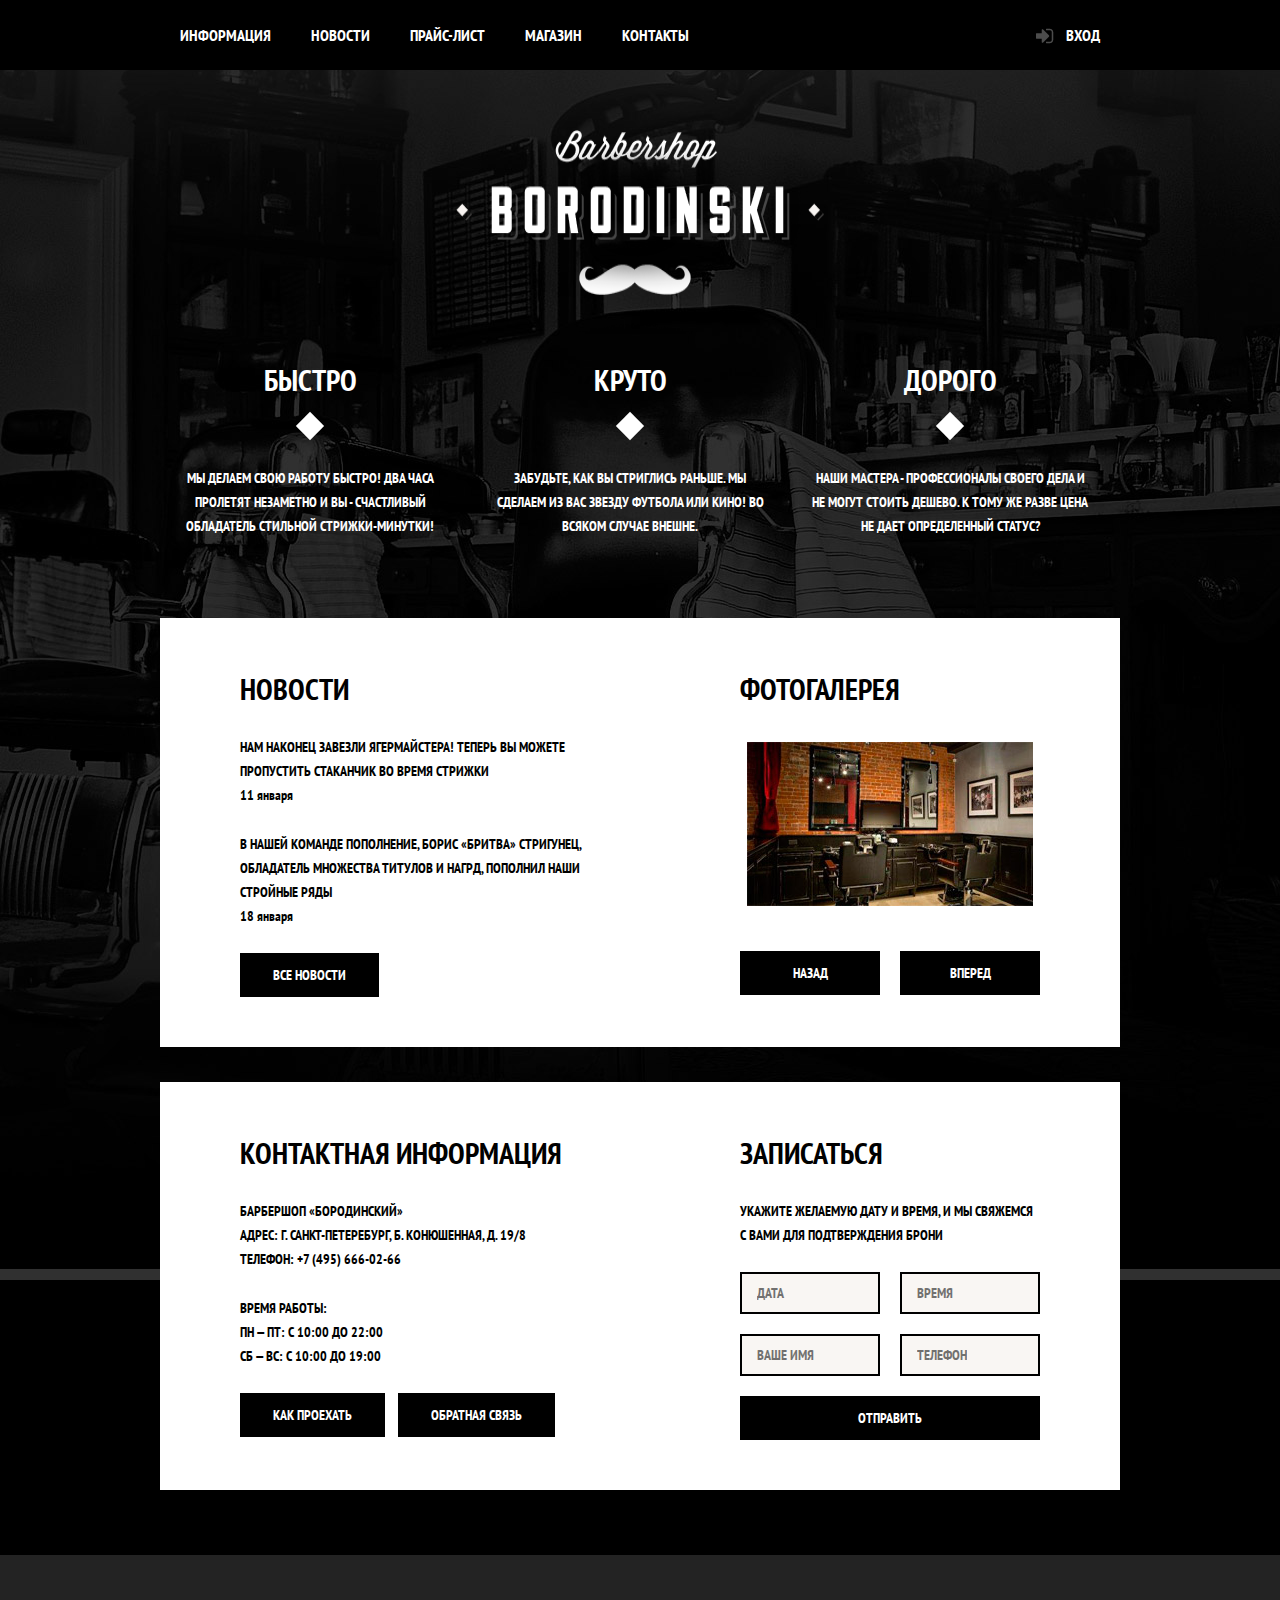
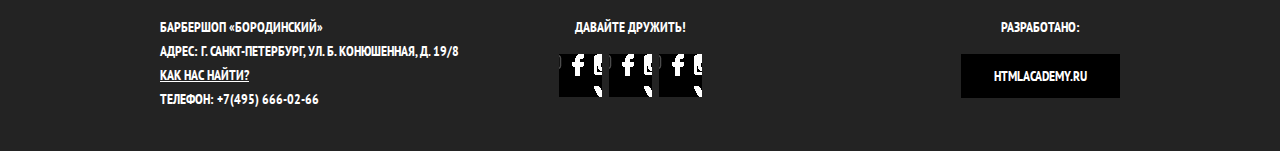
<file: index.html>
<!DOCTYPE html>
<html lang="ru">
  <head>
    <title>Барбершоп "Бородинский"</title>
    <link rel="stylesheet" href="css/style.css"> 
    <link rel="stylesheet" href="https://fonts.googleapis.com/css?family=PT+Sans+Narrow:400,700&amp;subset=latin,cyrillic">
    <link rel="stylesheet" href="css/normalize.css">
    <meta charset="utf-8">
  </head>
  <body>
      <header class="main-header">
          <div class="container clearfix">
              <nav class="main-navigation">
                  <ul>
                      <li><a href="#">Информация</a></li>
                      <li><a href="#">Новости</a></li>
                      <li><a href="#">Прайс-лист</a></li>
                      <li><a href="#">Магазин</a></li>
                      <li><a href="#">Контакты</a></li>
                  </ul>
              </nav>
              
              <div class="user-block">
                  <a href="#">Вход</a>
              </div>
              
          </div>
      </header>
      
      <main class="container">
          <div class="index-logo">
              <img src="img/borodinski-logo.png" width="368" height="188" alt="Barbershop Borodinski">
          </div>
          <section class="features clearfix">
              <div class="features-item">
                  <b class="features-name">Быстро</b>
                  <p>Мы делаем свою работу быстро! Два часа пролетят незаметно и вы - счастливый обладатель стильной стрижки-минутки!
                  </p>
              </div>
               <div class="features-item">
                  <b class="features-name">Круто</b>
                  <p>Забудьте, как вы стриглись раньше. Мы сделаем из вас звезду футбола или кино!
                  Во всяком случае внешне.
                  </p>
              </div>
               <div class="features-item">
                  <b class="features-name">Дорого</b>
                  <p>Наши мастера - профессионалы своего дела и не могут стоить дешево. К тому же разве цена не дает определенный статус?</p>
              </div>
          </section>
          
          <div class="index-content clearfix">
              <div class="index-content-left">
                  <h2 class="index-content-title">Новости</h2>
                  <ul class="news-preview">
                      <li>
                          <p>Нам наконец завезли ягермайстера! Теперь вы можете пропустить стаканчик во время стрижки</p>
                          <time datetime="2016-01-11">11 января</time>
                      </li>
                      <li>
                          <p>В нашей команде пополнение, Борис «Бритва» Стригунец, обладатель множества титулов и нагрд, пополнил наши стройные ряды</p>
                          <time datetime="2016-01-18">18 января</time>
                      </li>
                  </ul>
                   <a class="btn" href="#">Все новости</a>
              </div>
              <div class="index-content-right">
                  <h2 class="index-content-title">Фотогалерея</h2>
                  <div class="gallery">
                      <figure class="gallery-content">
                          <img src="img/news-photo.jpg" alt="Парикмахерская" width="286" height="164">
                      </figure>
                      <button class="btn gallery-prev">Назад</button>
                      <button class="btn gallery-next">Вперед</button>
                  </div>
              </div>
          </div>
          <div class="index-content clearfix">
              <div class="index-content-left">
                  <h2 class="index-content-title">Контактная информация</h2>
                  <p>
                      Барбершоп «Бородинский» <br>
                      Адрес: Г. Санкт-Петеребург, Б. Конюшенная, д. 19/8 <br>
                      Телефон: +7 (495) 666-02-66
                  </p>
                  <p>
                      Время работы: <br>
                      ПН — ПТ: С 10:00 ДО 22:00 <br>
                      СБ — ВС: С 10:00 ДО 19:00 
                  </p>
                  <a class="btn" href="#">Как проехать</a>
                  <a class="btn" href="#">Обратная связь</a>  
              </div>
              <div class="index-content-right">
                  <h2 class="index-content-title">Записаться</h2>
                  <p>
                      Укажите желаемую дату и время, и мы свяжемся с вами для подтверждения брони
                  </p>
                  <form class="appointment-form" action="https://echo.htmlacademy.ru" method="post">
                      <input type="text" name="date" value="" placeholder="Дата">
                      <input type="text" name="time" value="" placeholder="Время">
                      <input type="text" name="name" value="" placeholder="Ваше имя">
                      <input type="text" name="phone" value="" placeholder="Телефон">
                      <button class="btn" type="submit">Отправить</button> 
                  </form>
              </div>
          </div>
      </main>
      <footer>
          <div class="container clearfix">
              <section class="footer-contacts">
                  <p>
                      Барбершоп «Бородинский»<br>
                      Адрес: Г. Санкт-Петербург, ул. Б. Конюшенная, д. 19/8<br>
                      <a href="">Как нас найти?</a><br>
                      Телефон: +7(495) 666-02-66
                  </p>
              </section>
              <section class="footer-social">
                  <p>Давайте дружить!</p>
                  <a class="social-btn social-btn-vk" href="#">Vk</a>
                  <a class="social-btn social-btn-facebook" href="#">F</a>
                  <a class="social-btn social-btn-twitter" href="#">Tw</a>
              </section>
              <section class="footer-copyright">
                  <p>Разработано:</p>
                  <a class="btn" href="https://htmlacademy.ru">htmlacademy.ru</a>
              </section>
          </div>
      </footer>



  </body>
</html>
</file>
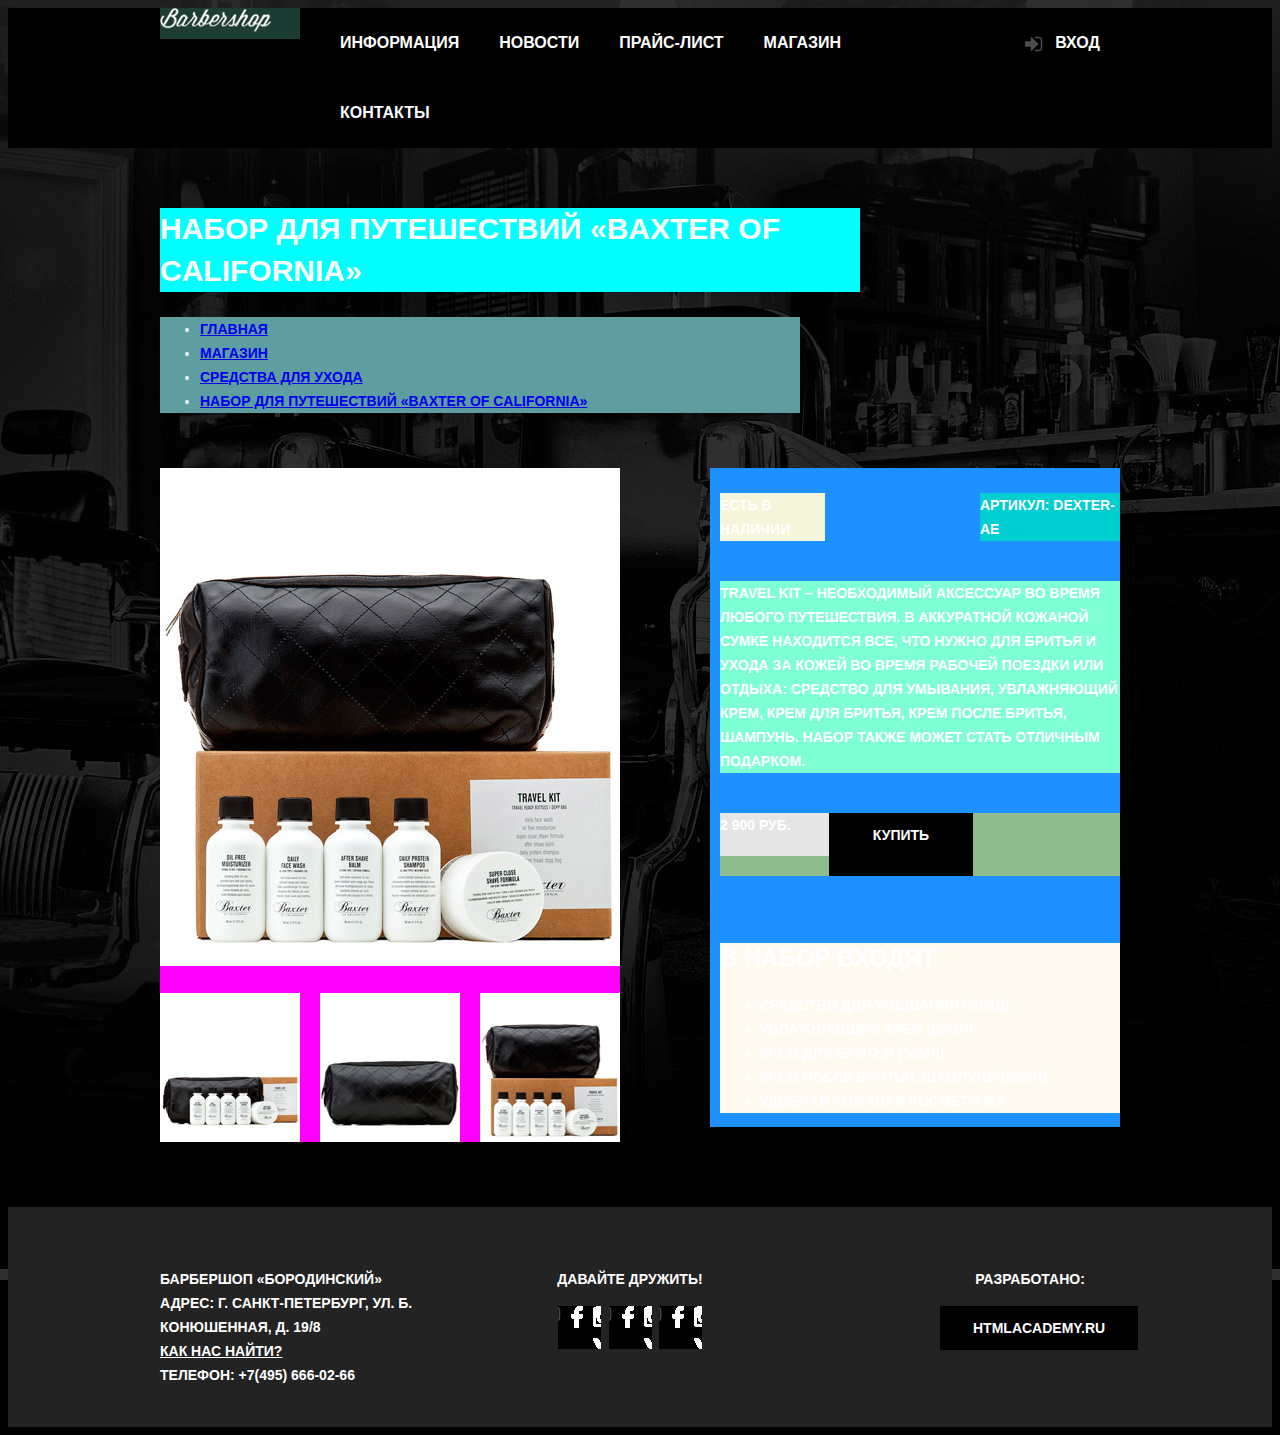
<file: catalog-item.html>
<!DOCTYPE html>
<html lang="ru">
  <head>
    <link rel="stylesheet" href="css/style.css">  
    <meta charset="utf-8">
    <title>Барбершоп "Бородинский"</title>
  </head>
  <body>
      <header class="main-header">
          <div class="container clearfix">
              <div class="header-logo">
                <a href="#"><img src="img/small-logo.png" width="111" height="24" alt="Barbershop "></a>
              </div>
              <nav class="main-navigation wide">
                  <ul>
                      <li><a href="#">Информация</a></li>
                      <li><a href="#">Новости</a></li>
                      <li><a href="#">Прайс-лист</a></li>
                      <li class="current-page"><a href="#">Магазин</a></li>
                      <li><a href="#">Контакты</a></li>
                  </ul>
              </nav>
              <div class="user-block">
                  <a href="#">Вход</a>
              </div>
          </div>
      </header>
      <main class="container clearfix">
          <h1>Набор для путешествий «Baxter of California»</h1>
          <nav class="breadcrumbs">
              <ul>
                  <li><a href="#">Главная</a></li>
                  <li><a href="#">Магазин</a></li>
                  <li><a href="#">Средства для ухода</a></li>
                  <li class="current-crumb"><a href="#">Набор для путешествий «Baxter of California»</a></li>
              </ul>
          </nav>
          <div class="item-content">
              <div class="item-content-left">
                <section class="item-gallery">
                    <div class="current-photo">
                        <img src="img/current-photo.jpg" alt="Набор для путешествий «Baxter of California»" width="460" height="498">
                    </div>
                    <div class="item-preview-photos">
                        <img src="img/preview1.jpg" alt="Набор для путешествий «Baxter of California»" width="140" height="149">
                        <img src="img/preview2.jpg" alt="Набор для путешествий «Baxter of California»" width="140" height="149">
                        <img src="img/preview3.jpg" alt="Набор для путешествий «Baxter of California»" width="140" height="149">        
                    </div>
                </section>
              </div> 
              <div class="item-content-right">
                <section class="item-details">
                    <div class="item-availability clearfix">
                        <b>Есть в наличии</b>
                        <div class="item-article">Артикул: DEXTER-AE</div>
                    </div>      
                    <p class="item-descriptrion">
                            Travel Kit – необходимый аксессуар во время любого путешествия. В аккуратной кожаной сумке находится все, что нужно для бритья и ухода за кожей во время рабочей поездки или отдыха: средство для умывания, увлажняющий крем, крем для бритья, крем после бритья, шампунь. Набор также может стать отличным подарком.
                    </p>
                </section>
                <section class="item-purchase clearfix">
                    <div class="price">2 900 руб.</div>
                    <a class="btn" href="#">Купить</a>
                </section>
                <section class="composition">
                    <h2>В набор входят</h2>
                    <ul>
                        <li>Средство для умывания (50мл)</li>
                        <li>Увлажняющий крем (50мл)</li>
                        <li>Крем для бритья (50мл)</li>
                        <li>Крем после бритья, шампунь (50мл)</li>
                        <li>Удобная кожаная косметичка</li>
                    </ul>
                </section>
              </div>      
          </div>
      </main>
      <footer>
          <div class="container clearfix">
              <section class="footer-contacts">
                  <p>
                      Барбершоп «Бородинский»<br>
                      Адрес: Г. Санкт-Петербург, ул. Б. Конюшенная, д. 19/8<br>
                      <a href="">Как нас найти?</a> <br>
                      Телефон: +7(495) 666-02-66
                  </p>
              </section>
              <section class="footer-social">
                  <p>Давайте дружить!</p>
                  <a class="social-btn social-btn-vk" href="#">Vk</a>
                  <a class="social-btn social-btn-facebook" href="#">F</a>
                  <a class="social-btn social-btn-twitter" href="#">Tw</a>
              </section>
              <section class="footer-copyright">
                  <p>Разработано:</p>
                  <a class="btn" href="https://htmlacademy.ru">htmlacademy.ru</a>
              </section>
          </div>
      </footer>
    </body>
</html>
</file>
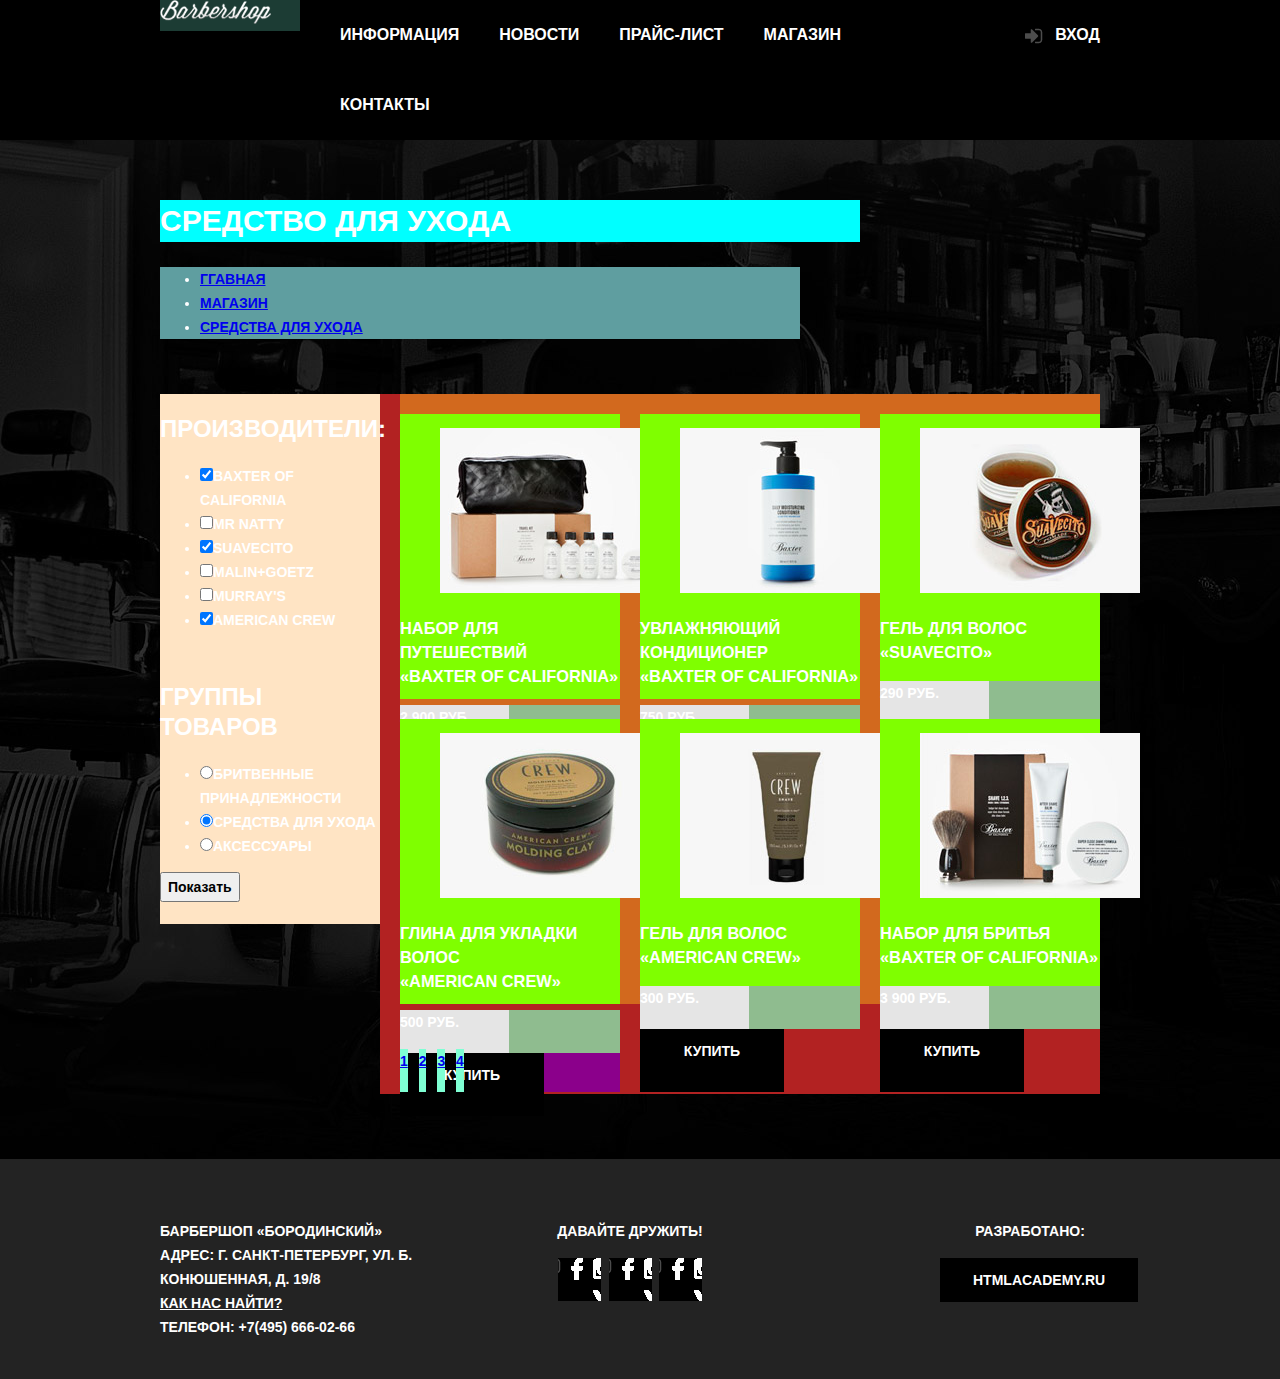
<file: catalog.html>
<!DOCTYPE html>
<html lang="ru">
  <head>
    <link rel="stylesheet" href="css/normalize.css">   
    <link rel="stylesheet" href="css/style.css">
    <meta charset="utf-8">
    <title>Барбершоп "Бородинский"</title>
  </head>
  <body>
      <header class="main-header">
          <div class="container clearfix">
              <div class="header-logo">
                  <a href="#"><img src="img/small-logo.png" width="111" height="24" alt="Barbershop "></a>
              </div>
              <nav class="main-navigation wide">
                  <ul>
                      <li><a href="#">Информация</a></li>
                      <li><a href="#">Новости</a></li>
                      <li><a href="#">Прайс-лист</a></li>
                      <li class="current-page"><a href="#">Магазин</a></li>
                      <li><a href="#">Контакты</a></li>
                  </ul>
              </nav>
              <div class="user-block">
                  <a href="#">Вход</a>
              </div>
          </div>
      </header>
      <main class="container clearfix">
          <h1>Средство для ухода</h1>
          <nav class="breadcrumbs">
              <ul>
                  <li><a href="#">Ггавная</a></li>
                  <li><a href="#">Магазин</a></li>
                  <li class="current-crumb"><a href="#">Средства для ухода</a></li>
              </ul>
          </nav>
          <aside>
              <form action="https://echo.htmlacademy.ru" method="post">
                <h2>Производители:</h2>
                <ul class="producers">
                    <li> <label><input type="checkbox" name="producers[]" value="Baxter of California" checked >Baxter of California</label> </li>
                    <li> <label><input type="checkbox" name="producers[]" value="Mr Natty">Mr Natty</label> </li>
                    <li> <label><input type="checkbox" name="producers[]" value="Suavecito" checked>Suavecito</label></li>
                    <li> <label><input type="checkbox" name="producers[]" value="Malin+Goetz">Malin+Goetz</label></li>
                    <li> <label><input type="checkbox" name="producers[]" value="Murray's">Murray's</label></li>
                    <li> <label><input type="checkbox" name="producers[]" value="American crew" checked>American crew</label></li>
                </ul>
                <h2>Группы товаров</h2>
                <ul>
                    <li> <label><input type="radio" name="product-group" value="Бритвенные принадлежности">Бритвенные принадлежности</label> </li>
                    <li> <label><input type="radio" name="product-group" value="Средства для ухода" checked>Средства для ухода</label> </li>
                    <li> <label><input type="radio" name="product-group" value="Аксессуары" >Аксессуары</label></li>
                </ul>
                <button class="btn-show" >Показать</button>  
              </form> 
          </aside>
          <div class="shop-items-menu">
              <div class="catalog clearfix">
                <article>
                    <figure class="shop-item">
                        <a href="#"><img src="img/item1.jpg" alt="Набор для путешествий «Baxter of California»" width="220" height="165"></a>
                    </figure>
                    <h3>
                            Набор для путешествий <br>
                            «Baxter of California»
                    </h3>
                    <section class="item-purchase">
                        <div class="price">2 900 Руб.</div>
                        <a class="btn" href="#">Купить</a>
                    </section>      
                </article>
                <article>
                    <figure class="shop-item">
                        <a href="#"><img src="img/item2.jpg" alt="Увлажняющий кондиционер «Baxter of California»" width="220" height="165"></a>
                    </figure>
                    <h3>
                            Увлажняющий кондиционер <br> 
                            «Baxter of California»
                    </h3>
                    <section class="item-purchase">
                        <div class="price">750 руб.</div>
                        <a class="btn" href="#">Купить</a>
                    </section>
                </article>
                <article>
                    <figure class="shop-item">
                        <a href="#"><img src="img/item3.jpg" alt="Гель для волос «SUAVECITO»" width="220" height="165"></a>
                    </figure>
                    <h3>
                            Гель для волос<br>
                            «SUAVECITO»
                    </h3>
                    <section class="item-purchase">
                        <div class="price">290 Руб.</div>
                        <a class="btn" href="#">Купить</a>
                    </section>
                </article>
                <article>
                    <figure class="shop-item">
                        <a href="#"><img src="img/item4.jpg" alt="Глина для укладки волос «American crew»" width="220" height="165"></a>
                    </figure>
                    <h3> 
                            Глина для укладки волос<br> 
                            «American crew»
                    </h3>
                    <section class="item-purchase">
                        <div class="price">500 Руб.</div>
                        <a class="btn" href="#">Купить</a>
                    </section>
                </article>
                <article>
                    <figure class="shop-item">
                        <a href="#"><img src="img/item5.jpg" alt="Гель для волос «AMERICAN CREW»" width="220" height="165"></a>
                    </figure>
                    <h3> 
                            Гель для волос<br>
                            «AMERICAN CREW»
                    </h3>
                    <section class="item-purchase">
                        <div class="price">300 Руб.</div>
                        <a class="btn" href="#">Купить</a>
                    </section>
                </article>
                <article>
                    <figure class="shop-item">
                        <a href="#"><img src="img/item6.jpg" alt="Набор для бритья «Baxter of California»" width="220" height="165"></a>
                    </figure>
                    <h3> 
                            Набор для бритья<br>
                            «Baxter of California»
                    </h3>
                    <section class="item-purchase">
                        <div class="price">3 900 Руб.</div>
                        <a class="btn" href="#">Купить</a>
                    </section>
                </article>
              </div>
              <div class="pagination">
                  <a href="#">1</a>
                  <a class="current-page" href="#">2</a>
                  <a href="#">3</a>
                  <a href="#">4</a>
              </div>
          </div>  
      </main>
      <footer>
          <div class="container clearfix">
              <section class="footer-contacts">
                  <p>
                      Барбершоп «Бородинский»<br>
                      Адрес: Г. Санкт-Петербург, ул. Б. Конюшенная, д. 19/8<br>
                      <a href="">Как нас найти?</a> <br>
                      Телефон: +7(495) 666-02-66
                  </p>
              </section>
              <section class="footer-social">
                  <p>Давайте дружить!</p>
                  <a class="social-btn social-btn-vk" href="#">Vk</a>
                  <a class="social-btn social-btn-facebook" href="#">F</a>
                  <a class="social-btn social-btn-twitter" href="#">Tw</a>
              </section>
              <section class="footer-copyright">
                  <p>Разработано:</p>
                  <a class="btn" href="https://htmlacademy.ru">htmlacademy.ru</a>
              </section>
          </div>
      </footer>
  </body>     
</html>
</file>
<file: css/style.css>
body {
    min-width: 960px;
    
    font-family: "PT Sans Narrow", "Myriad Pro", sans-serif;
    font-size: 14px;
    line-height: 24px;
    color: #ffffff;
    font-weight: 700;
    text-transform: uppercase; 
    background: #000000 url("../img/index-background.jpg") no-repeat center top;
}

h1 {
    font-size: 30px;
    line-height: 42px;
}

h2 {
   font-size: 24px;
    line-height: 30px; 
}

.container {
    width: 960px;
    margin: 0 auto;
    padding: 0px 10px;
}

.header-logo {
    float: left;
    width: 140px;
    background-color: rgba(36%, 78%, 68%, 0.3);
    margin-right: 20px;
}

.main-navigation {
    width: 780px;
    float:left;
}

.main-navigation ul {
    margin: 0;
    padding: 0;
    
    list-style: none;
    
    font-size: 0;
}

.main-navigation li {
    display: inline-block;
    vertical-align: top;
}

.main-navigation a{
    color: #ffffff;
    text-decoration: none;
    
    font-size: 16px;
    line-height: 20px;
    
    display: block;
    padding: 25px 20px;
}

.main-navigation a:hover {
    background-color: #242424;
}

nav.wide {
    width: 620px;
}

.user-block {
    max-width: 140px;
    float:right;
}

.user-block a{
    font-size: 16px;
    line-height: 20px;
    color: #ffffff;
    text-decoration: none;
    
    display: inline-block;
    vertical-align: top;
    padding: 25px 20px;
    padding-left: 50px;
    
    position: relative;
}

.user-block a::before {
    content: "";
    position: absolute;
    top: 28px;
    left: 20px;
    
    width:18px;
    height: 18px;
    
    background: transparent url("../img/spritesheet.png") no-repeat;
    background-position: -5px -5px;
    
}

.user-block a:hover {
    background-color: #242424;
}

.clearfix::after {
    content:"";
    display:table;
    clear:both;
}

.main-header {
    margin-bottom: 60px;
    
    background-color: #000000;
    
    color: #ffffff;
}

.index-logo {
    width: 368px;
    height: 204px;
    margin: 0 auto;
    margin-bottom: 25px;
}

.index-logo img {
    width: 368px;
    height: 204px;
}

section.features{
    margin-bottom: 80px;
}

.features .features-item {
    float:left;
    width:300px;
    margin-right:20px;
    
    text-align: center;
}

.features .features-item:nth-child(3n) {
    margin-right:0px;
}

.features-name {
    display: block;
    margin-bottom: 30px;
    padding-bottom: 35px;
    
    font-size: 30px;
    line-height: 42px;
    position: relative;
}

.features-name::after {
    content: "";
    position: absolute;
    bottom: 0;
    left: 50%;
    margin-left: -10px;
    
    width: 20px;
    height: 20px;
    
    background-color: #ffffff;
    display: block;
    transform: rotate(45deg);
    
    
}

.features-item p {
    margin: 10px;
    margin-bottom: 0;
}

.index-content {
    background: #f8f5f2 url("../img/pattern.png");
    
    color: #000000;
    
    padding: 50px 80px;
    margin-bottom: 35px;
}

.index-content-left {
    float:left;
    width: 380px;
}

.index-content-right {
    float: right;
    width: 300px;
}

.index-content-title {
    margin: 0;
    margin-bottom: 25px;
    
    font-size: 30px;
    line-height: 42px;
}

.index-content p {
    margin: 0;
    margin-bottom: 25px;
}

.news-preview {
    margin: 0;
    padding: 0;
    padding-right: 35px;
    
    list-style: none;
}

.news-preview li {
    margin-bottom: 25px;
}

.news-preview p {
    margin-bottom: 0;
}

.news-preview time {
    text-transform: none;
}

.btn {
    background-color: #000000;
    border: none;
    outline: none;
    cursor: pointer;
    
    font-weight: 700;
    font-size: 14px;
    line-height: 24px;
    font-family: "PT Sans Narrow", "Arial", sans-serif;
    color: #ffffff;
    text-transform: uppercase;
    text-decoration: none;
    vertical-align: top;
    text-align: center;
    
    display: inline-block;
    padding: 10px 33px;  
    margin-right: 10px;
}

.btn:hover,
.btn:active {
    background-color: #663d15;
}

.gallery {
    position: relative;
    
    height: 260px;
}

.gallery-content {
    height: 164px;
    margin: 0;
    
    background-color: #cccccc;
    border: 7px solid #ffffff;
}

.gallery-content img {
    width: 286px;
    height: 164px;
}

.gallery .btn {
    position: absolute;
    bottom: 0;
    
    width: 140px;
    margin: 0;
}

.gallery-prev {
    left: 0;
}

.gallery-next {
    right: 0;
}

.appointment-form input {
    background-color: #f9f6f3;
    border: 2px solid #000000;
    outline: none;
    
    font-size: 14px;
    line-height: 24px;
    font-family: "PT Sans Narrow", "Arial", sans-serif;
    color: #000000;
    text-transform: uppercase;
    
    width: 106px;
    padding: 7px 15px;
    float: left;
    margin-right: 20px;
    margin-bottom: 20px;
}

.appointment-form input:nth-child(2n) {
    margin-right: 0;
}

.appointment-form .btn {
    clear: both;
    width: 100%;
}

.appointment-form input:focus {
    border: 2px solid #663d15;
}

/* Стили для содержания страницы catalog*/

.container h1 {
    background-color:aqua;
    width: 700px;
}

.breadcrumbs {
    background-color: cadetblue;
    margin-top: 25px;
    margin-bottom: 55px;
    width: 640px;
}

aside {
    float: left;
    width: 220px;
    background-color:bisque;
    min-height: 530px;
}

ul.producers {
    margin-bottom: 50px;
}

.shop-items-menu {
    width: 700px;
    margin-left:220px;
    background-color: firebrick;
    min-height: 700px;
    padding-left:20px;
}

.catalog {
    width: 700px;
    background-color: chocolate;
    min-height: 595px;
}

.catalog article {
    height: 285px;
    background-color: chartreuse;
    float: left;
    width: 220px;
    margin-right: 20px;
    margin-top: 20px;
}

.catalog article:nth-child(3n) {
    margin-right: 0px;
}

.pagination {
    background-color: darkmagenta;
    width: 220px;
    margin-top: 45px;
    height: 43px;
}

.pagination a {
    display:inline-block;
    height: 43px;
    margin-right: 7px;
    background-color:aquamarine;
}

/* Стили на страницы catalog-item*/
.item-content-left {
    float:left;
    background-color: fuchsia;
    width: 460px;
    margin-right: 80px;
}

.item-content-right {
    float: right;
    background-color: dodgerblue;
    width: 400px;
    padding-left: 10px;
    padding-top: 25px;
}

.current-photo {
    margin-bottom: 20px;
}

.item-preview-photos img {
    float: left;
    margin-right: 20px;
}

.item-preview-photos img:last-child {
    margin-right: 0px;
}

.item-availability b {
    display: block;
    float: left;
    width: 105px;
    min-height: 15px;
    background-color: beige;
}

.item-availability .item-article {
    width: 140px;
    float: right;
    background-color: darkturquoise;
    min-height: 12px;
}

.item-descriptrion {
    margin-top: 40px; 
    background-color: aquamarine;
    min-height: 130px;
    margin-bottom: 40px;
}

.item-purchase {
    background-color: darkseagreen;
    min-height: 43px;
}

.item-purchase .price {
    float: left;
    width: 109px;
    background-color: #e5e5e5;
    height: 43px;
}

.item-purchase .btn {
    float: left;
    width: 78px;
    height: 43px;
    background-color: black;
}

section.composition {
    background-color: floralwhite;
    margin-top: 67px;
}

/* Стили для подвала */
footer {
    margin-top: 65px;
    padding-top: 60px;
    padding-bottom: 40px;
    
    background-color: #232323;
    color: #ffffff;
}

.footer-contacts {
    float: left;
    width: 320px;
    margin-right: 60px;
}

.footer-contacts p{
    margin: 0;
}

.footer-contacts a {
    color: #ffffff;
}

.footer-contacts a:hover {
    text-decoration: none;
}

.footer-social {
    float: left;
    width: 180px;
    
    text-align: center;
}

.footer-social p {
    margin: 0;
    margin-bottom: 15px;
}

.social-btn {
    display: inline-block;
    width: 43px;
    height: 43px;
    margin: 0 2px;
    
    background: #000000 url("../img/spritesheet.png") no-repeat center;
    
    font-size: 0;
    vertical-align: top;
    text-decoration: none;
}


/*Доделать*/
.social-btn-vk {
    background-position: -20px -5px;
}

.social-btn-facebook {
    background-position: -20px -5px;
}

.social-btn-twitter {
    background-position: -20px -5px;
}

.social-btn:hover {
    background-color: #ffffff;
}

/*Доделать*/
.social-btn-vk:hover {
    background-position: -20px -5px;
}

.social-btn-facebook:hover {
    background-position: -20px -5px;
}

.social-btn-twitter:hover {
    background-position: -20px -5px;
}

.footer-copyright {
    float: right;
    max-width: 180px;
}

.footer-copyright p {
    margin: 0;
    margin-bottom: 15px;
    
    text-align: center;
}

.footer-copyright .btn {
    margin-right: 0;
}

.footer-copyright .btn:hover {
    color: #000000;
    
    background-color: #ffffff;
}
</file>
